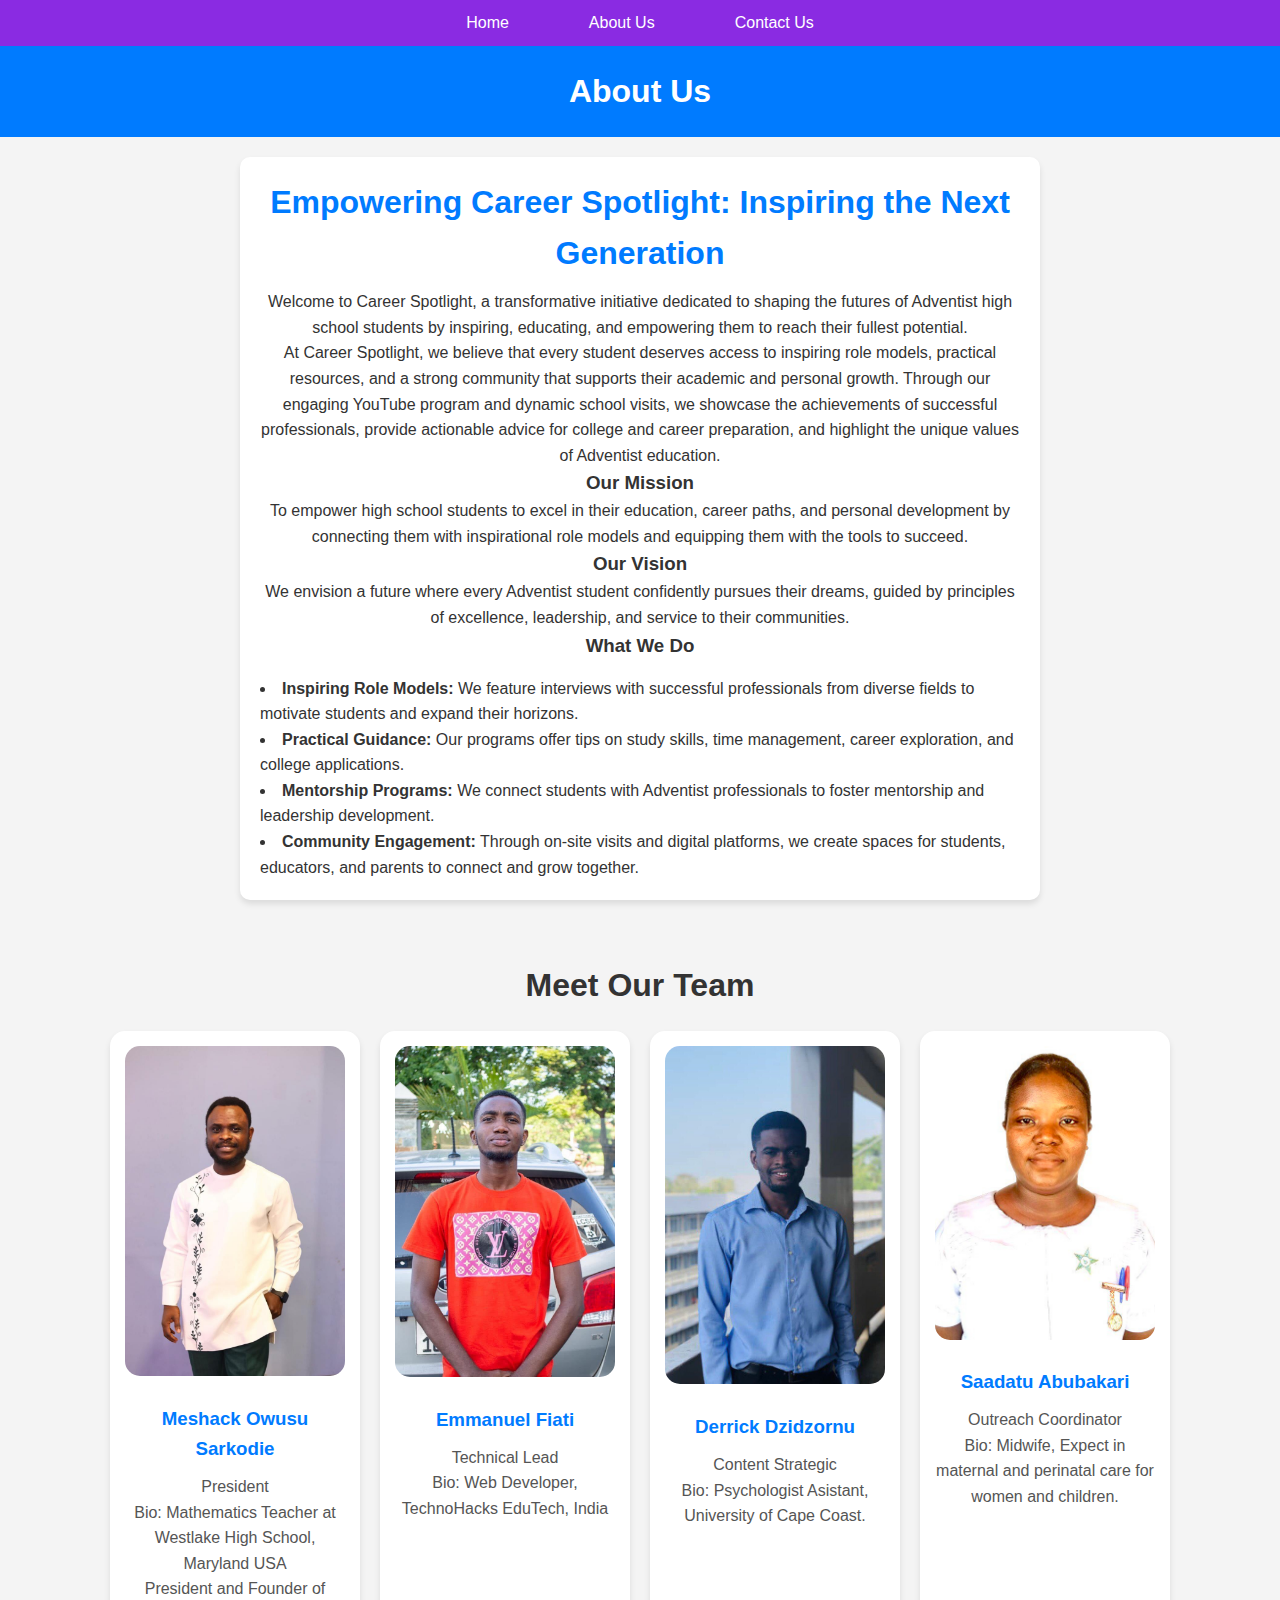
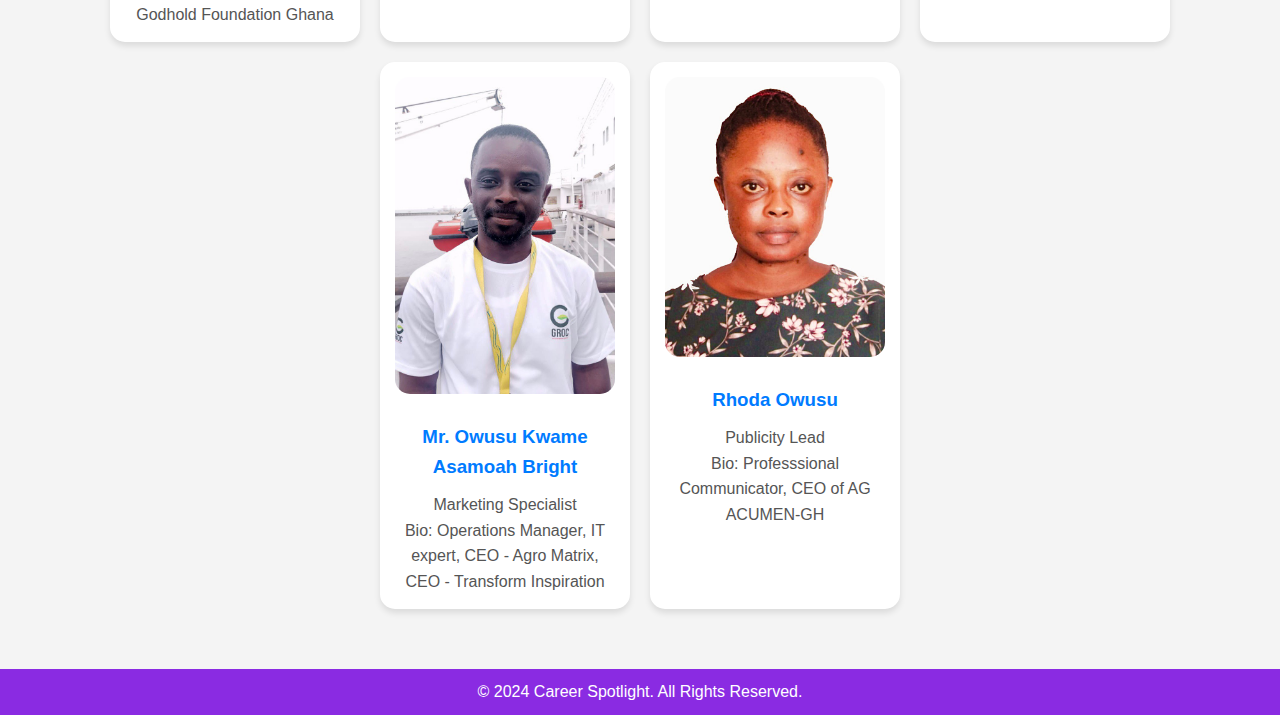
<file: about.html>
<!DOCTYPE html>
<html lang="en">
<head>
    <meta charset="UTF-8">
    <meta name="viewport" content="width=device-width, initial-scale=1.0">
    <title>About Us</title>
    <link href="https://fonts.googleapis.com/icon?family=Material+Icons" rel="stylesheet">
    <link rel="stylesheet" href="styles.css">
</head>
<body>
    <!-- Navigation Bar -->
    <nav>
        <ul>
            <li><a href="index.html">Home</a></li>
            <li><a href="about.html">About Us</a></li>
            <li><a href="contact.html">Contact Us</a></li>
        </ul>
    </nav>

    <!-- Header -->
    <header>
        <h1>About Us</h1>
    </header>

    <!-- Main About Section -->
    <section class="about-main">
        <h2>Empowering Career Spotlight: Inspiring the Next Generation</h2>
        <p>
            Welcome to Career Spotlight, a transformative initiative dedicated to shaping the futures of Adventist high school students by inspiring, educating, and empowering them to reach their fullest potential.
        </p>
        <p>
            At Career Spotlight, we believe that every student deserves access to inspiring role models, practical resources, and a strong community that supports their academic and personal growth. Through our engaging YouTube program and dynamic school visits, we showcase the achievements of successful professionals, provide actionable advice for college and career preparation, and highlight the unique values of Adventist education.
        </p>
        <h3>Our Mission</h3>
        <p>
            To empower high school students to excel in their education, career paths, and personal development by connecting them with inspirational role models and equipping them with the tools to succeed.
        </p>
        <h3>Our Vision</h3>
        <p>
            We envision a future where every Adventist student confidently pursues their dreams, guided by principles of excellence, leadership, and service to their communities.
        </p>
        <h3>What We Do</h3>
        <ul>
            <li><strong>Inspiring Role Models:</strong> We feature interviews with successful professionals from diverse fields to motivate students and expand their horizons.</li>
            <li><strong>Practical Guidance:</strong> Our programs offer tips on study skills, time management, career exploration, and college applications.</li>
            <li><strong>Mentorship Programs:</strong> We connect students with Adventist professionals to foster mentorship and leadership development.</li>
            <li><strong>Community Engagement:</strong> Through on-site visits and digital platforms, we create spaces for students, educators, and parents to connect and grow together.</li>
        </ul>
    </section>

    <!-- Team Section -->
    <section class="team">
        <h2>Meet Our Team</h2>
        <div class="team-container">
            <div class="team-member">
                <img src="team1.jpg" alt="Team Member">
                <h3>Meshack Owusu Sarkodie</h3>
                <p>President</p>
                <p>Bio: Mathematics Teacher at Westlake High School, Maryland USA</p>
                <p>President and Founder of Godhold Foundation Ghana</p>
            </div>
            <div class="team-member">
                <img src="team2.jpg" alt="Team Member">
                <h3>Emmanuel Fiati</h3>
                <p>Technical Lead</p>
                <p>Bio: Web Developer, TechnoHacks EduTech, India</p>
            </div>
            <div class="team-member">
                <img src="team3.jpg" alt="Team Member">
                <h3>Derrick Dzidzornu</h3>
                <p>Content Strategic</p>
                <p>Bio: Psychologist Asistant, University of Cape Coast.</p>
                
            </div>
            <div class="team-member">
                <img src="team4.jpg" alt="Team Member">
            </n>
                <h3>Saadatu Abubakari</h3>
                <p>Outreach Coordinator</p>
                <p>Bio: Midwife, Expect in maternal and perinatal care for women and children. </p>
                
            </div>
            <div class="team-member">
                <img src="team6.jpg" alt="Team Member">
                <h3>Mr. Owusu Kwame Asamoah Bright </h3>
                <p>Marketing Specialist</p>
                <p>Bio: Operations Manager, IT expert, CEO - Agro Matrix, CEO - Transform Inspiration</p>
            </div>
            <div class="team-member">
                <img src="team5.jpg" alt="Team Member">
                <h3>Rhoda Owusu</h3>
                <p>Publicity Lead</p>
                <p>Bio: Professsional Communicator, CEO of AG ACUMEN-GH</p>
            </div>
        </div>
    </section>

    <!-- Footer -->
    <footer>
        <p>&copy; 2024 Career Spotlight. All Rights Reserved.</p>
    </footer>
</body>
</html>
</file>
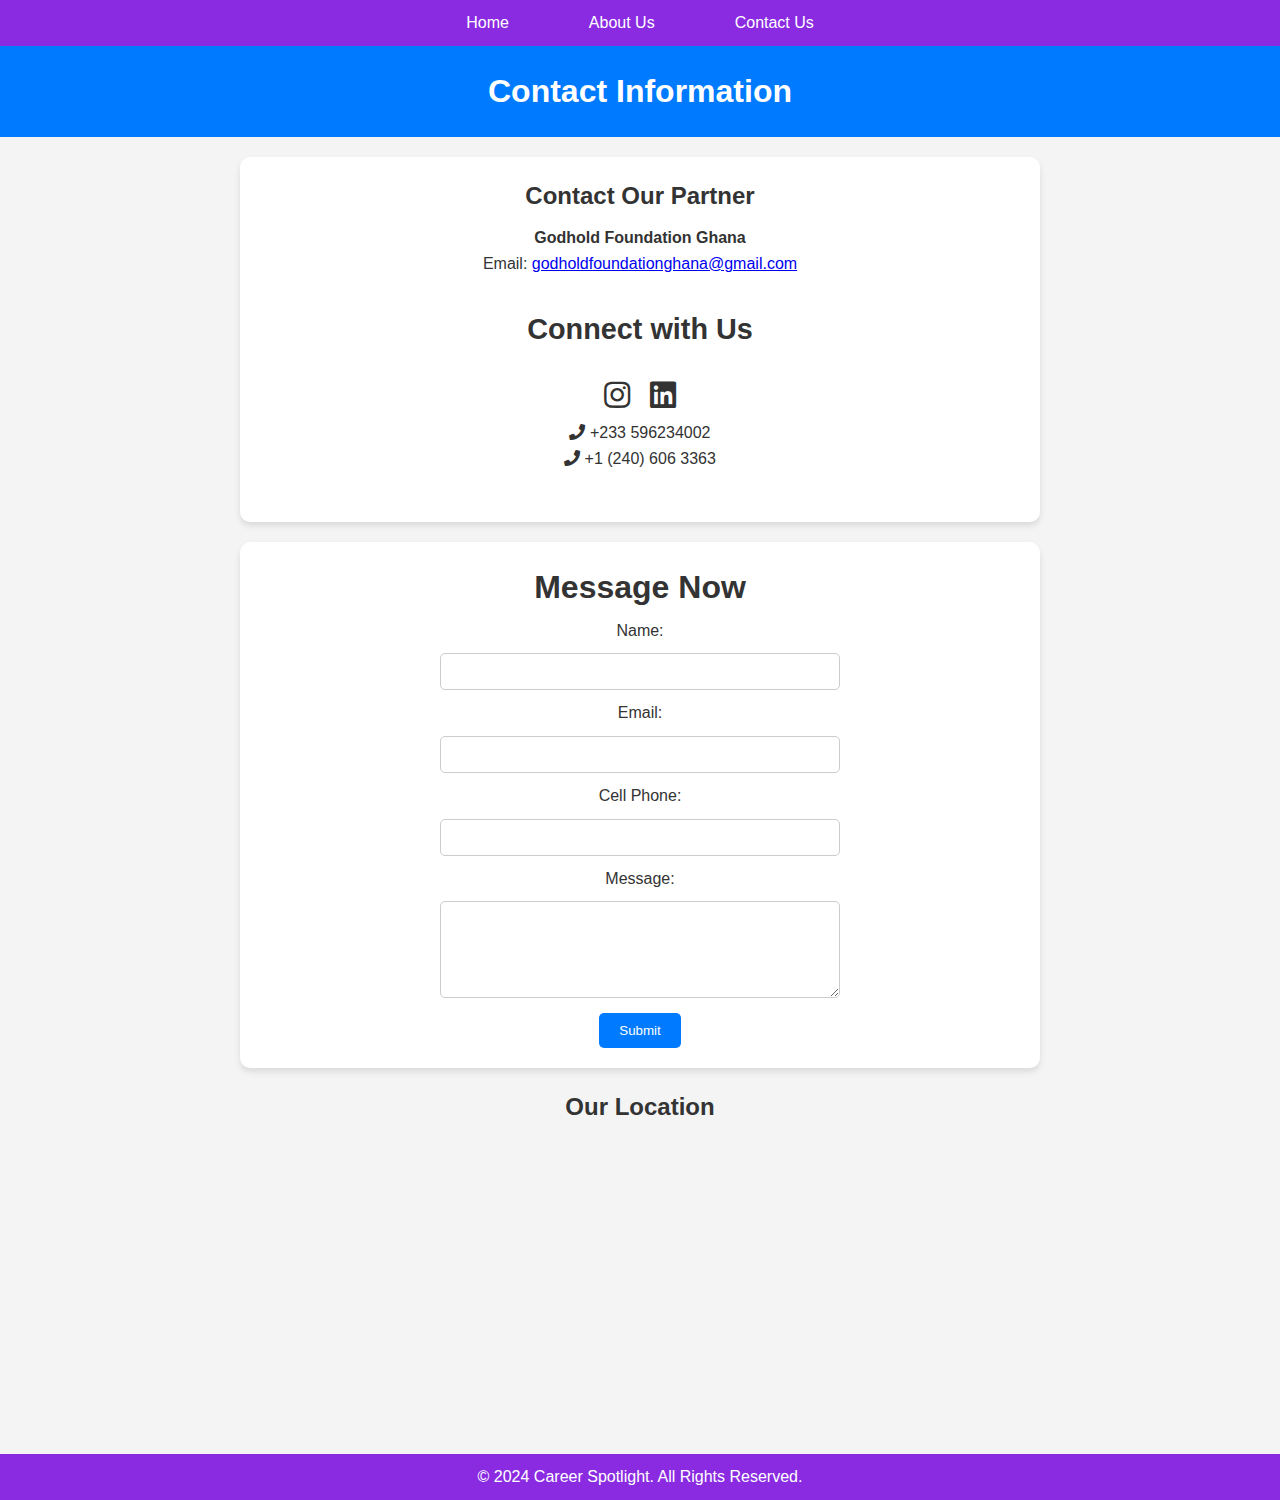
<file: contact.html>
<!DOCTYPE html>
<html lang="en">
    <head>
        <meta charset="UTF-8">
        <meta name="viewport" content="width=device-width, initial-scale=1.0">
        <title>Contact Us</title>
        <!-- Font Awesome CSS -->
        <link href="https://cdnjs.cloudflare.com/ajax/libs/font-awesome/5.15.4/css/all.min.css" rel="stylesheet">
        <!-- Your Custom Styles -->
        <link rel="stylesheet" href="styles.css">
    </head>
    
<body>
    <!-- Navigation Bar -->
    <nav>
        <ul>
            <li><a href="index.html">Home</a></li>
            <li><a href="about.html">About Us</a></li>
            <li><a href="contact.html">Contact Us</a></li>
        </ul>
    </nav>

    <!-- Header -->
    <header>
        <h1>Contact Information</h1>
    </header>

    <!-- Contact Section for Partner -->
    <section class="partner-contact">
        <h2>Contact Our Partner</h2>
        <p><strong>Godhold Foundation Ghana</strong></p>
        <p>Email: <a href="mailto:godholdfoundationghana@gmail.com">godholdfoundationghana@gmail.com</a></p>
        <!-- Social Media Links with Icons -->
        <div class="social-section">
            <h2>Connect with Us</h2>
        <div class="social-icons">
            <a href="https://www.instagram.com/godholdfoundation/profilecard/?igsh=NTc4MTIwNjQ2YQ==" target="_blank">
                <i class="fab fa-instagram"></i>
            </a>
            <a href="https://www.linkedin.com/in/godholdfoundationghana/" target="_blank">
                <i class="fab fa-linkedin"></i>
            </a>
        </div>
        <p><i class="fas fa-phone"></i> +233 596234002</p>
        <p><i class="fa fa-phone"></i> +1 (240) 606 3363</p>




    </section>

    <!-- Career Spotlight Contact Info -->
    <section class="career-contact">
       <!-- Mobile Numbers with Icons -->
        <div class="mobile-numbers">
            
            
        </div>
        <p></p>
        <p></p>
        <!-- Contact Form -->
        <form id="contact-form">
            <h1>Message Now</h1>
            <label for="name">Name:</label>
            <input type="text" id="name" name="name" required>
            <label for="email">Email:</label>
            <input type="email" id="email" name="email" required>
            <label for="phone">Cell Phone:</label>
            <input type="text" id="phone" name="phone" required>
            <label for="message">Message:</label>
            <textarea id="message" name="message" rows="5" required></textarea>
            <button type="submit">Submit</button>
        </form>
    </section>

    <!-- Google Map Section -->
    <section class="map-section">
        <h2>Our Location</h2>
        <div class="map-container">
            <iframe 
                src="https://www.google.com/maps/embed?pb=!1m18!1m12!1m3!1d31571.80505774231!2d-0.2166211!3d5.6037161!2m3!1f0!2f0!3f0!3m2!1i1024!2i768!4f13.1!3m3!1m2!1s0xfdf9fdc8ba9df81%3A0xdf91e7b4a39c27e6!2sAccra%2C%20Ghana!5e0!3m2!1sen!2sgh!4v1673453983212!5m2!1sen!2sgh" 
                width="100%" height="300" style="border:0;" allowfullscreen="" loading="lazy">
            </iframe>
        </div>
    </section>

    <!-- Footer -->
    <footer>
        <p>&copy; 2024 Career Spotlight. All Rights Reserved.</p>
    </footer>

    <script src="contact.js"></script>
</body>
</html>
</file>
<file: styles.css>
/* General Reset */
* {
    margin: 0;
    padding: 0;
    box-sizing: border-box;
}

html, body {
    
    font-family: 'Wavehaus', Arial, sans-serif;
    background-color: #f4f4f4;
    line-height: 1.6;
    color: #333;
    text-align: center;
    flex-direction: column;
}

/* Navigation Bar */
nav {
    background-color: blueviolet;
    width: 100%;
}

nav ul {
    list-style-type: none;
    padding: 10px 0;
    margin: 0;
    display: flex;
    justify-content: center;
}

nav ul li {
    margin: 0 20px;
}

nav ul li a {
    color: white;
    text-decoration: none;
    padding: 10px 20px;
}

nav ul li a:hover {
    background-color: grey;
    border-radius: 5px;
}

/* Header */
header {
    background-color: #007BFF;
    color: white;
    padding: 20px 0;
}

/* Main Content Section */
.main-content .intro {
    margin: 20px auto;
    padding: 20px;
    max-width: 800px;
    background: white;
    border-radius: 10px;
    box-shadow: 0 4px 6px rgba(0, 0, 0, 0.1);
}

.main-content h2 {
    color: #007BFF;
    margin-bottom: 15px;
}

/* Bubble Container */
.bubble-container {
    display: flex;
    justify-content: center;
    gap: 15px;
    margin: 20px 0;
}

.bubble {
    width: 50px;
    height: 50px;
    border-radius: 50%;
    background-color: #333;
}

.bubble.blue {
    background-color: #007BFF;
}

.bubble.yellow {
    background-color: #FFD700;
}

.bubble.red {
    background-color: #FF4500;
}

/* Career Spotlight Section */
.career-spotlight {
    display: grid;
    grid-template-columns: repeat(auto-fit, minmax(300px, 1fr));
    gap: 20px;
    padding: 20px;
}

.content-section {
    background: white;
    border-radius: 10px;
    padding: 15px;
    box-shadow: 0 4px 6px rgba(0, 0, 0, 0.1);
    text-align: center;
}

.circle-image {
    margin-top: 50px;
}

.circle-image img {
    width: 100px;
    height: 100px;
    border-radius: 50%;
    object-fit: cover;
}

/* Footer */
footer {
    background-color: blueviolet;
    color: white;
    padding: 10px 0;
    margin-top: 20px;
    width: 100%;
}

/* Responsive Design */
@media (max-width: 768px) {
    nav ul {
        flex-direction: column;
    }

    nav ul li {
        margin: 10px 0;
    }

    .main-content .intro, .career-spotlight {
        padding: 10px;
    }
}


/* About Section */
.about-main {
    max-width: 800px;
    margin: 20px auto;
    padding: 20px;
    background: white;
    border-radius: 10px;
    box-shadow: 0 4px 6px rgba(0, 0, 0, 0.1);
}

.about-main h2 {
    font-size: 2em;
    color: #007BFF;
    margin-bottom: 10px;
}

.about-main ul {
    margin-top: 15px;
    text-align: left;
    list-style: disc inside;
}

/* Team Section */
.team {
    background: #f4f4f4;
    padding: 40px 20px;
    text-align: center;
}

.team h2 {
    font-size: 2em;
    color: #333;
    margin-bottom: 20px;
}

.team-container {
    display: flex;
    flex-wrap: wrap;
    justify-content: center;
    gap: 20px;
}

.team-member {
    background: white;
    border-radius: 15px;
    box-shadow: 0 4px 6px rgba(0, 0, 0, 0.1);
    padding: 15px;
    max-width: 250px;
    text-align: center;
}

.team-member img {
    width: 100%;
    border-radius: 15px;
    margin-bottom: 10px;
}

.team-member h3 {
    margin: 10px 0;
    color: #007BFF;
}

.team-member p {
    font-size: 1em;
    color: #555;
}

/* Partner Contact Section */
.partner-contact, .career-contact {
    background: white;
    padding: 20px;
    margin: 20px auto;
    max-width: 800px;
    border-radius: 10px;
    box-shadow: 0 4px 6px rgba(0, 0, 0, 0.1);
    text-align: center;
}

.partner-contact h2, .career-contact h2 {
    margin-bottom: 10px;
}

/* Social Section Styling */
.social-section {
    text-align: center;
    margin: 30px 0; /* Add spacing above and below */
}

.social-section h2 {
    font-size: 1.8em;
    color: #333;
    margin-bottom: 20px;
}

.social-icons {
    display: flex;
    justify-content: center;
    gap: 20px; /* Space between icons */
}

.social-icons a {
    text-decoration: none;
    font-size: 30px; /* Icon size */
    color: #333; /* Default icon color */
    transition: color 0.3s ease;
}

.social-icons a:hover {
    color: #007BFF; /* Highlight color on hover */
}


/* Contact Form */
form {
    display: flex;
    flex-direction: column;
    align-items: center;
}

form label {
    margin: 5px 0;
}

form input, form textarea {
    width: 100%;
    max-width: 400px;
    padding: 10px;
    margin: 5px 0;
    border: 1px solid #ccc;
    border-radius: 5px;
}

form button {
    margin-top: 10px;
    padding: 10px 20px;
    background: #007BFF;
    color: white;
    border: none;
    border-radius: 5px;
    cursor: pointer;
}

form button:hover {
    background: #0056b3;
}

/* Google Map Section */
.map-container iframe {
    border-radius: 10px;
}
</file>
